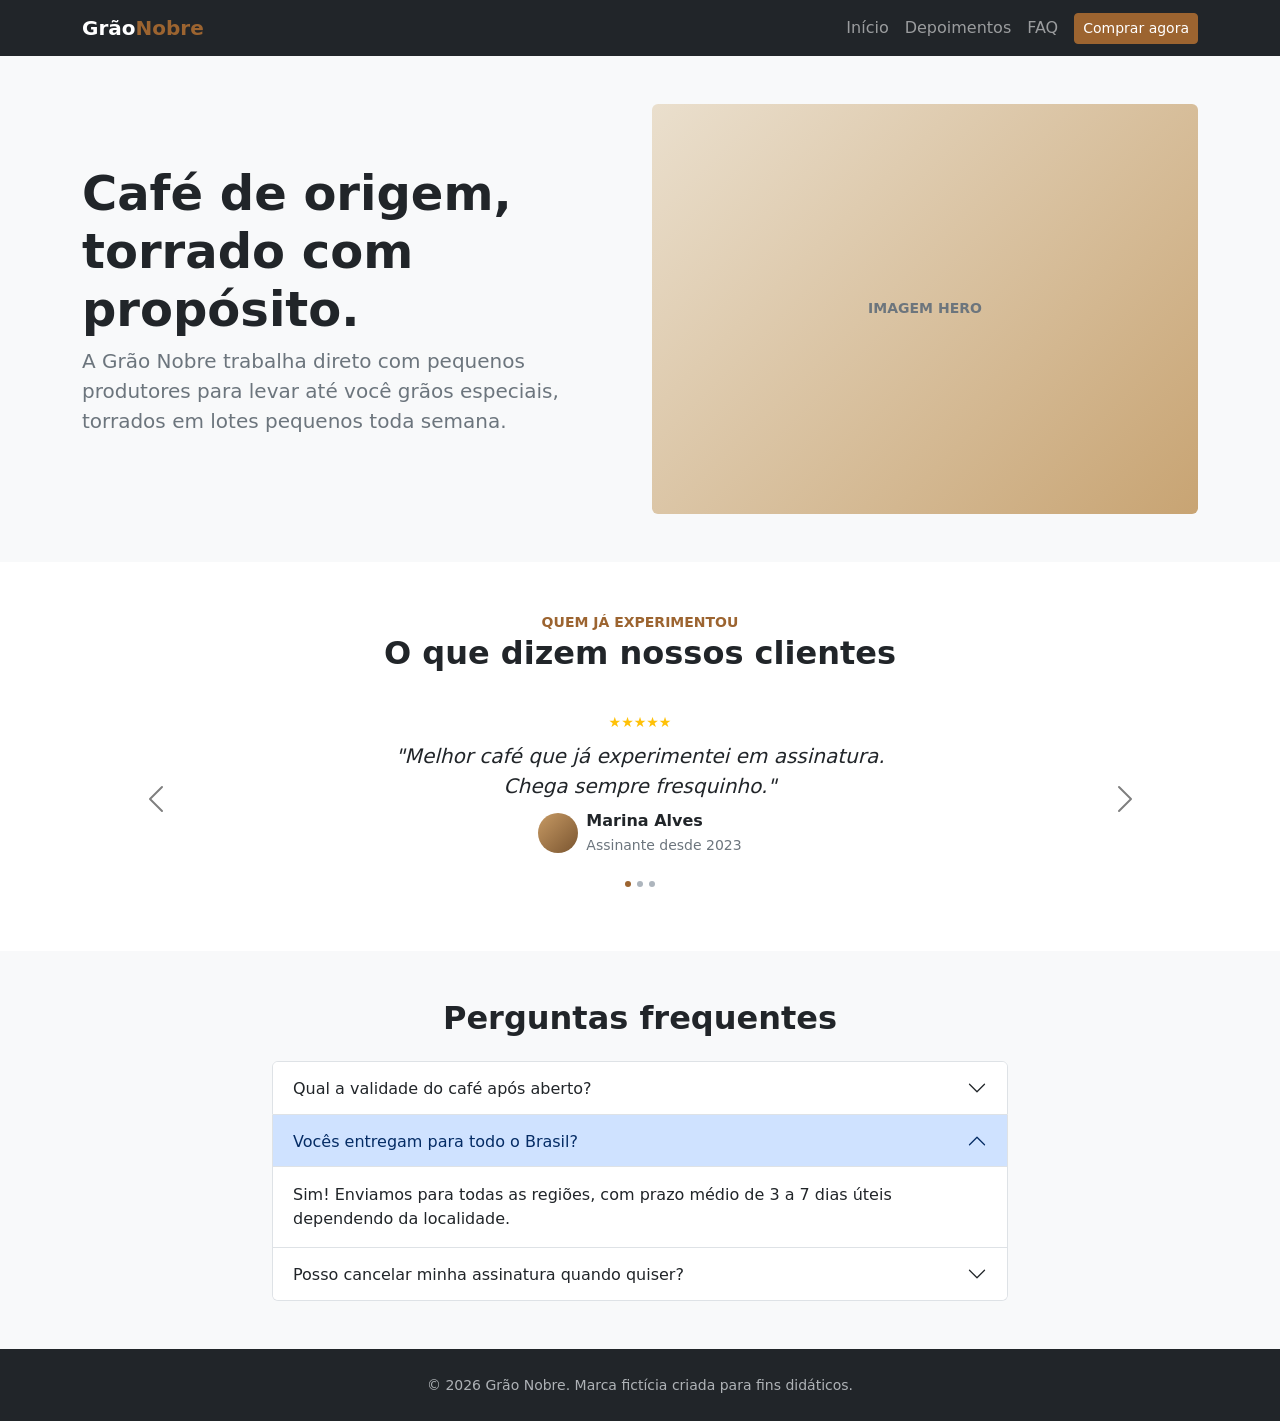
<file: boostrap/index.html>
<!doctype html>
<html lang="pt-BR">
    <head>
        <meta charset="UTF-8" />
        <meta name="viewport" content="width=device-width, initial-scale=1.0" />
        <title>Grão Nobre</title>

        <!-- Bootstrap: basta importar UM arquivo CSS e já temos classes,
  componentes e um grid system prontos, com visual definido. -->
        <link
            href="https://cdn.jsdelivr.net/npm/bootstrap@5.3.3/dist/css/bootstrap.min.css"
            rel="stylesheet"
        />

        <link rel="stylesheet" href="./style.css" />
    </head>
    <body>
        <header class="bg-dark navbar navbar-expand-lg" data-bs-theme="dark">
            <div class="container">
                <a class="navbar-brand fw-bold" href="#hero">
                    Grão<span class="text-primary">Nobre</span>
                </a>
                <button
                    class="navbar-toggler"
                    type="button"
                    data-bs-toggle="collapse"
                    data-bs-target="#navbarSupportedContent"
                    aria-controls="navbarSupportedContent"
                    aria-expanded="false"
                    aria-label="Toggle navigation"
                >
                    <span class="navbar-toggler-icon"></span>
                </button>
                <nav
                    class="collapse navbar-collapse"
                    id="navbarSupportedContent"
                >
                    <ul class="navbar-nav ms-auto mb-2 mb-lg-0 me-lg-2">
                        <li class="nav-item">
                            <a class="nav-link" href="#hero">Início</a>
                        </li>
                        <li class="nav-item">
                            <a class="nav-link" href="#depoimentos"
                                >Depoimentos</a
                            >
                        </li>
                        <li class="nav-item">
                            <a class="nav-link" href="#faq">FAQ</a>
                        </li>
                    </ul>
                    <button
                        type="button"
                        class="btn btn-primary btn-sm"
                        data-bs-toggle="modal"
                        data-bs-target="#modalPedido"
                    >
                        Comprar agora
                    </button>
                </nav>
            </div>
        </header>

        <main>
            <section id="hero" class="bg-light py-5">
                <div class="container">
                    <div class="row align-items-center g-4">
                        <div class="col-lg-6">
                            <h1 class="display-5 fw-bold">
                                Café de origem,<br />
                                torrado com propósito.
                            </h1>
                            <p class="lead text-secondary">
                                A Grão Nobre trabalha direto com pequenos
                                produtores para levar até você grãos especiais,
                                torrados em lotes pequenos toda semana.
                            </p>
                        </div>
                        <div class="col-lg-6">
                            <div class="ratio ratio-4x3 hero-img rounded">
                                <div
                                    class="d-flex align-items-center justify-content-center small fw-semibold text-uppercase text-secondary"
                                >
                                    Imagem hero
                                </div>
                            </div>
                        </div>
                    </div>
                </div>
            </section>

            <section id="depoimentos" class="py-5 text-center">
                <div class="container">
                    <span class="small fw-bold text-uppercase text-primary">
                        Quem já experimentou
                    </span>
                    <h2 class="fw-semibold mb-4">
                        O que dizem nossos clientes
                    </h2>

                    <div class="row">
                        <div
                            id="carouselDepoimentos"
                            class="carousel slide mx-auto"
                            data-bs-theme="dark"
                        >
                            <div class="carousel-inner">
                                <article class="carousel-item active">
                                    <div class="col-md-6 mx-auto py-3">
                                        <div class="text-warning small">
                                            ★★★★★
                                        </div>
                                        <p class="fs-5 fst-italic my-2">
                                            "Melhor café que já experimentei em
                                            assinatura. Chega sempre
                                            fresquinho."
                                        </p>
                                        <div
                                            class="d-flex align-items-center justify-content-center gap-2"
                                        >
                                            <div
                                                class="avatar rounded-circle"
                                            ></div>
                                            <div class="text-start">
                                                <div class="fw-semibold">
                                                    Marina Alves
                                                </div>
                                                <small class="text-secondary">
                                                    Assinante desde 2023
                                                </small>
                                            </div>
                                        </div>
                                    </div>
                                </article>
                                <article class="carousel-item">
                                    <div class="col-md-6 mx-auto py-3">
                                        <div class="text-warning small">
                                            ★★★★★
                                        </div>
                                        <p class="fs-5 fst-italic my-2">
                                            "O kit de degustação me fez
                                            descobrir sabores que eu nem sabia
                                            que existiam no café."
                                        </p>
                                        <div
                                            class="d-flex align-items-center justify-content-center gap-2"
                                        >
                                            <div
                                                class="avatar rounded-circle"
                                            ></div>
                                            <div class="text-start">
                                                <div class="fw-semibold">
                                                    Rafael Souza
                                                </div>
                                                <small class="text-secondary">
                                                    Assinante desde 2024
                                                </small>
                                            </div>
                                        </div>
                                    </div>
                                </article>
                                <article class="carousel-item">
                                    <div class="col-md-6 mx-auto py-3">
                                        <div class="text-warning small">
                                            ★★★★★
                                        </div>
                                        <p class="fs-5 fst-italic my-2">
                                            "Atendimento impecável e entrega
                                            sempre no prazo. Virou parte da
                                            minha rotina."
                                        </p>
                                        <div
                                            class="d-flex align-items-center justify-content-center gap-2"
                                        >
                                            <div
                                                class="avatar rounded-circle"
                                            ></div>
                                            <div class="text-start">
                                                <div class="fw-semibold">
                                                    Juliana Costa
                                                </div>
                                                <small class="text-secondary">
                                                    Assinante desde 2022
                                                </small>
                                            </div>
                                        </div>
                                    </div>
                                </article>
                            </div>

                            <div
                                class="carousel-indicators position-static mt-2"
                            >
                                <button
                                    type="button"
                                    data-bs-target="#carouselDepoimentos"
                                    data-bs-slide-to="0"
                                    class="active"
                                    aria-current="true"
                                    aria-label="Depoimento 1"
                                ></button>
                                <button
                                    type="button"
                                    data-bs-target="#carouselDepoimentos"
                                    data-bs-slide-to="1"
                                    aria-label="Depoimento 2"
                                ></button>
                                <button
                                    type="button"
                                    data-bs-target="#carouselDepoimentos"
                                    data-bs-slide-to="2"
                                    aria-label="Depoimento 3"
                                ></button>
                            </div>

                            <button
                                class="carousel-control-prev"
                                type="button"
                                data-bs-target="#carouselDepoimentos"
                                data-bs-slide="prev"
                            >
                                <span
                                    class="carousel-control-prev-icon"
                                    aria-hidden="true"
                                ></span>
                                <span class="visually-hidden">Anterior</span>
                            </button>
                            <button
                                class="carousel-control-next"
                                type="button"
                                data-bs-target="#carouselDepoimentos"
                                data-bs-slide="next"
                            >
                                <span
                                    class="carousel-control-next-icon"
                                    aria-hidden="true"
                                ></span>
                                <span class="visually-hidden">Próximo</span>
                            </button>
                        </div>
                    </div>
                </div>
            </section>

            <section id="faq" class="bg-light py-5">
                <div class="container">
                    <h2 class="fw-semibold text-center mb-4">
                        Perguntas frequentes
                    </h2>
                    <div class="row">
                        <div
                            class="accordion col-lg-8 mx-auto"
                            id="accordionFaq"
                        >
                            <div class="accordion-item">
                                <h3 class="accordion-header">
                                    <button
                                        class="accordion-button collapsed"
                                        type="button"
                                        data-bs-toggle="collapse"
                                        data-bs-target="#collapseOne"
                                        aria-expanded="false"
                                        aria-controls="collapseOne"
                                    >
                                        Qual a validade do café após aberto?
                                    </button>
                                </h3>
                                <div
                                    id="collapseOne"
                                    class="accordion-collapse collapse"
                                    data-bs-parent="#accordionFaq"
                                >
                                    <div class="accordion-body">
                                        Recomendamos consumir em até 30 dias
                                        após aberto, guardando o pacote bem
                                        fechado e longe da luz e do calor.
                                    </div>
                                </div>
                            </div>
                            <div class="accordion-item">
                                <h3 class="accordion-header">
                                    <button
                                        class="accordion-button"
                                        type="button"
                                        data-bs-toggle="collapse"
                                        data-bs-target="#collapseTwo"
                                        aria-expanded="true"
                                        aria-controls="collapseTwo"
                                    >
                                        Vocês entregam para todo o Brasil?
                                    </button>
                                </h3>
                                <div
                                    id="collapseTwo"
                                    class="accordion-collapse collapse show"
                                    data-bs-parent="#accordionFaq"
                                >
                                    <div class="accordion-body">
                                        Sim! Enviamos para todas as regiões, com
                                        prazo médio de 3 a 7 dias úteis
                                        dependendo da localidade.
                                    </div>
                                </div>
                            </div>
                            <div class="accordion-item">
                                <h3 class="accordion-header">
                                    <button
                                        class="accordion-button collapsed"
                                        type="button"
                                        data-bs-toggle="collapse"
                                        data-bs-target="#collapseThree"
                                        aria-expanded="false"
                                        aria-controls="collapseThree"
                                    >
                                        Posso cancelar minha assinatura quando
                                        quiser?
                                    </button>
                                </h3>
                                <div
                                    id="collapseThree"
                                    class="accordion-collapse collapse"
                                    data-bs-parent="#accordionFaq"
                                >
                                    <div class="accordion-body">
                                        Pode sim. O cancelamento é feito direto
                                        na sua conta, sem multa e sem
                                        burocracia.
                                    </div>
                                </div>
                            </div>
                        </div>
                    </div>
                </div>
            </section>
        </main>

        <footer class="bg-dark py-4 text-center" data-bs-theme="dark">
            <small class="text-body-secondary">
                &copy; 2026 Grão Nobre. Marca fictícia criada para fins
                didáticos.
            </small>
        </footer>

        <div
            class="modal fade"
            id="modalPedido"
            tabindex="-1"
            aria-labelledby="modalPedidoLabel"
            aria-hidden="true"
        >
            <div class="modal-dialog">
                <div class="modal-content">
                    <div class="modal-header">
                        <h2 class="modal-title fs-5" id="modalPedidoLabel">
                            Faça seu pedido:
                        </h2>
                        <button
                            type="button"
                            class="btn-close"
                            data-bs-dismiss="modal"
                            aria-label="Fechar"
                        ></button>
                    </div>
                    <div class="modal-body">
                        <div class="form-check mb-3">
                            <input
                                class="form-check-input"
                                type="checkbox"
                                id="kitDegustacao"
                            />
                            <label class="form-check-label" for="kitDegustacao">
                                Kit de degustação
                            </label>
                        </div>
                        <div class="form-check mb-3">
                            <input
                                class="form-check-input"
                                type="checkbox"
                                id="umPacote"
                            />
                            <label class="form-check-label" for="umPacote">
                                1 pacote de 250g
                            </label>
                        </div>
                        <div class="form-check">
                            <input
                                class="form-check-input"
                                type="checkbox"
                                id="cincoPacotes"
                            />
                            <label class="form-check-label" for="cincoPacotes">
                                5 pacotes de 250g
                            </label>
                        </div>
                    </div>
                    <div class="modal-footer">
                        <button type="button" class="btn btn-primary">
                            Ir para o carrinho
                        </button>
                    </div>
                </div>
            </div>
        </div>

        <!-- JS do Bootstrap (necessário importar para componentes com funcionalidades, ex: modal, navbar etc.) -->
        <script src="https://cdn.jsdelivr.net/npm/bootstrap@5.3.3/dist/js/bootstrap.bundle.min.js"></script>
    </body>
</html>
</file>
<file: boostrap/style.css>
:root {
    --primary: #9c6430;
    --primary-dark: #7a4c22;
}

.btn-primary {
    --bs-btn-color: #fff;
    --bs-btn-bg: var(--primary);
    --bs-btn-border-color: var(--primary);
    --bs-btn-hover-color: #fff;
    --bs-btn-hover-bg: var(--primary-dark);
    --bs-btn-hover-border-color: var(--primary-dark);
    --bs-btn-active-color: #fff;
    --bs-btn-active-bg: var(--primary-dark);
    --bs-btn-active-border-color: var(--primary-dark);
}

.text-primary {
    color: var(--primary) !important;
}

.hero-img {
    background: linear-gradient(135deg, #eadfcd, #c8a473);
}

.avatar {
    width: 40px;
    height: 40px;
    background: linear-gradient(135deg, #c79a64, #7a5530);
}

#carouselDepoimentos .carousel-indicators [data-bs-target] {
    width: 6px;
    height: 6px;
    border: 0;
    border-radius: 50%;
    background-color: #adb5bd;
    opacity: 1;
}

#carouselDepoimentos .carousel-indicators .active {
    background-color: var(--primary);
}
</file>
